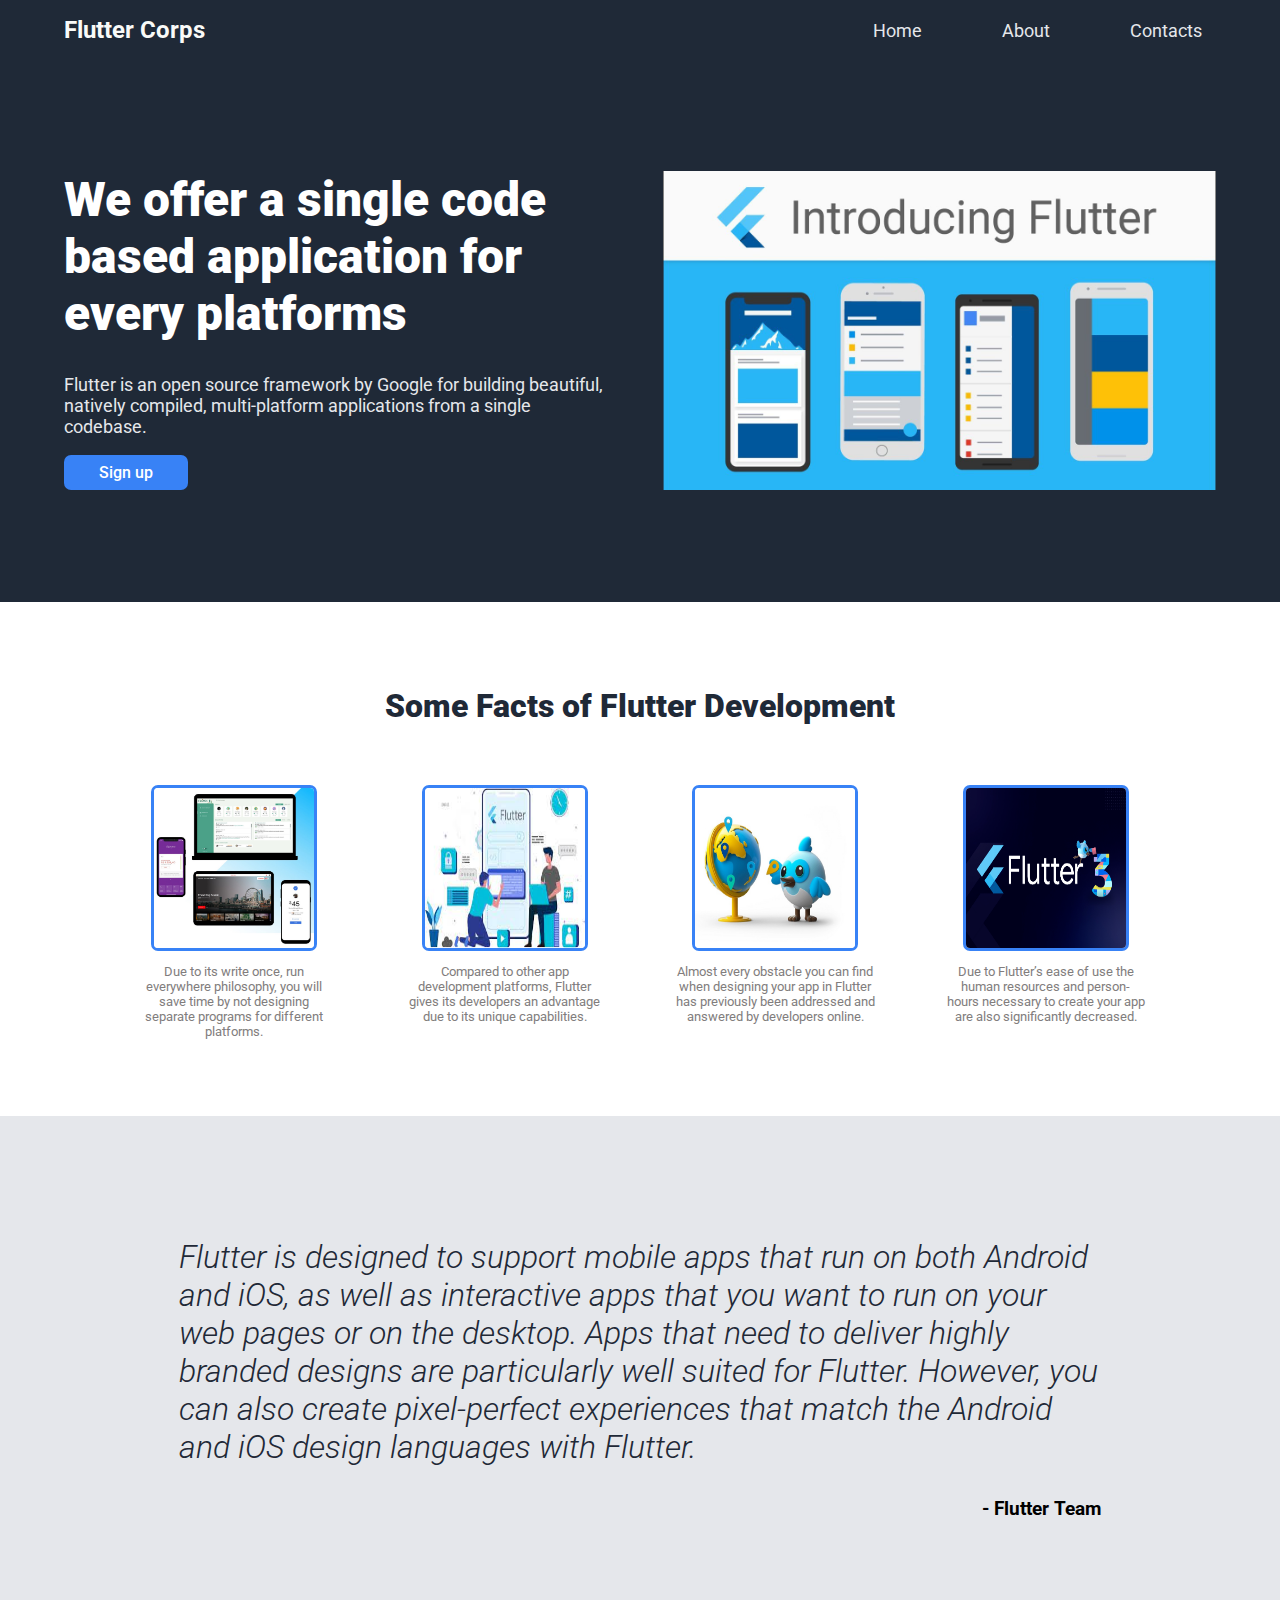
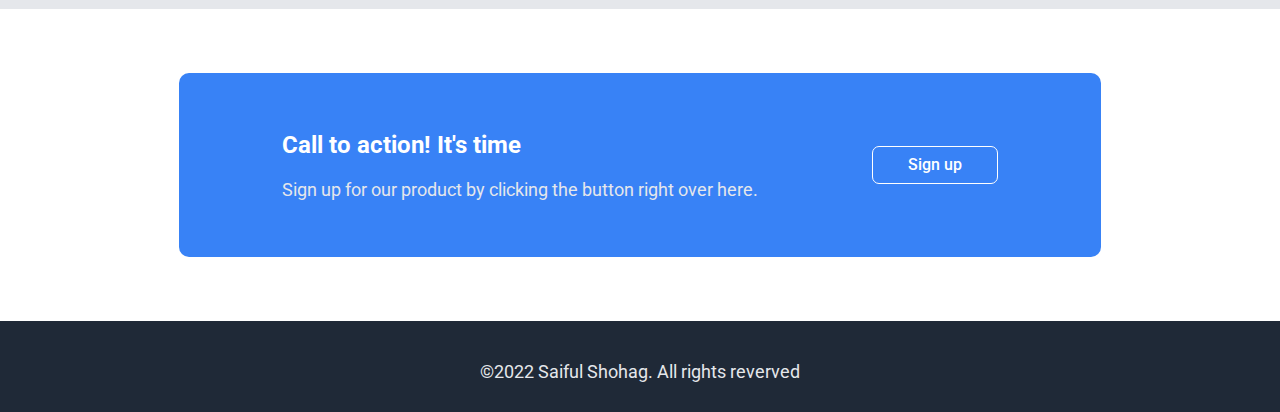
<file: index.html>
<!DOCTYPE html>
<html lang="en">
<head>
    <meta charset="UTF-8">
    <meta http-equiv="X-UA-Compatible" content="IE=edge">
    <meta name="viewport" content="width=device-width, initial-scale=1.0">
    <link rel="stylesheet" href="./assets/css/style.css">
    <title>Intro - Flutter Framework</title>
</head>
<body>
    <header class="header">
        <div class="navbar container">
            <div class="logo"><a href="#home">Flutter Corps</a></div>
            <nav class="menu">
                <ul>
                    <li><a href="./index.html">Home</a></li>
                    <li><a href="./about.html">About</a></li>
                    <li><a href="./contact.html">Contacts</a></li>
                </ul>
            </nav>        
        </div>
    </header>
    <section id="home-section-intro">
        <div class="intro-context">
            <h1 class="hero-main-text">We offer a single code based application for every platforms</h1>
            <p>
                Flutter is an open source framework by Google for building beautiful, natively compiled, 
                multi-platform applications from a single codebase.
            </p>
            <button class="btn">Sign up</button>
        </div>
        <div class="intro-media">
            <img src="./assets/images/flutter-intro.jpg" alt="an image of flutter framework">
        </div>
    </section>
    <section id="home-random-info">
        <h1>Some Facts of Flutter Development</h1>
        <div class="block-list">
            <div class="block-item">
                <img src="./assets/images/singleCodeBased.jpg" alt="single code base flutter visual">
                <p>
                    Due to its write once, run everywhere philosophy, you will save time by not designing separate 
                    programs for different platforms.
                </p>
            </div>
            <div class="block-item">
                <img src="./assets/images/less development-time.jpg" alt="planing and developing with flutter">
                <p>
                    Compared to other app development platforms, Flutter gives its developers an advantage due to its 
                    unique capabilities.
                </p>
            </div>
            <div class="block-item">
                <img src="./assets/images/community.jpg" alt="flutter online community">
                <p>
                    Almost every obstacle you can find when designing your app in Flutter has previously been addressed 
                    and answered by developers online.
                </p>
            </div>
            <div class="block-item">
                <img src="./assets/images/flutter-3.png" alt="Flutter new version flutter-3">
                <p>
                    Due to Flutter’s ease of use the human resources and person-hours necessary to create 
                    your app are also significantly decreased.
                </p>
            </div>
        </div>
    </section>
    <section id="home-quote">
        <p>
            Flutter is designed to support mobile apps that run on both Android and iOS, as well as interactive apps 
            that you want to run on your web pages or on the desktop. Apps that need to deliver highly branded designs 
            are particularly well suited for Flutter. However, you can also create pixel-perfect experiences that 
            match the Android and iOS design languages with Flutter.
        </p>
        <h3>- Flutter Team</h3>
    </section>
    <section id="home-action">
        <div class="action-box">
            <div class="action-box-context">
                <h2>Call to action! It's time</h2>
                <p>Sign up for our product by clicking the button right over here.</p>
            </div>
            <button class="btn">Sign up</button>
        </div>
    </section>
    <footer id="footer">
        ©2022 Saiful Shohag. All rights reverved
    </footer>
</body>
</html>
</file>
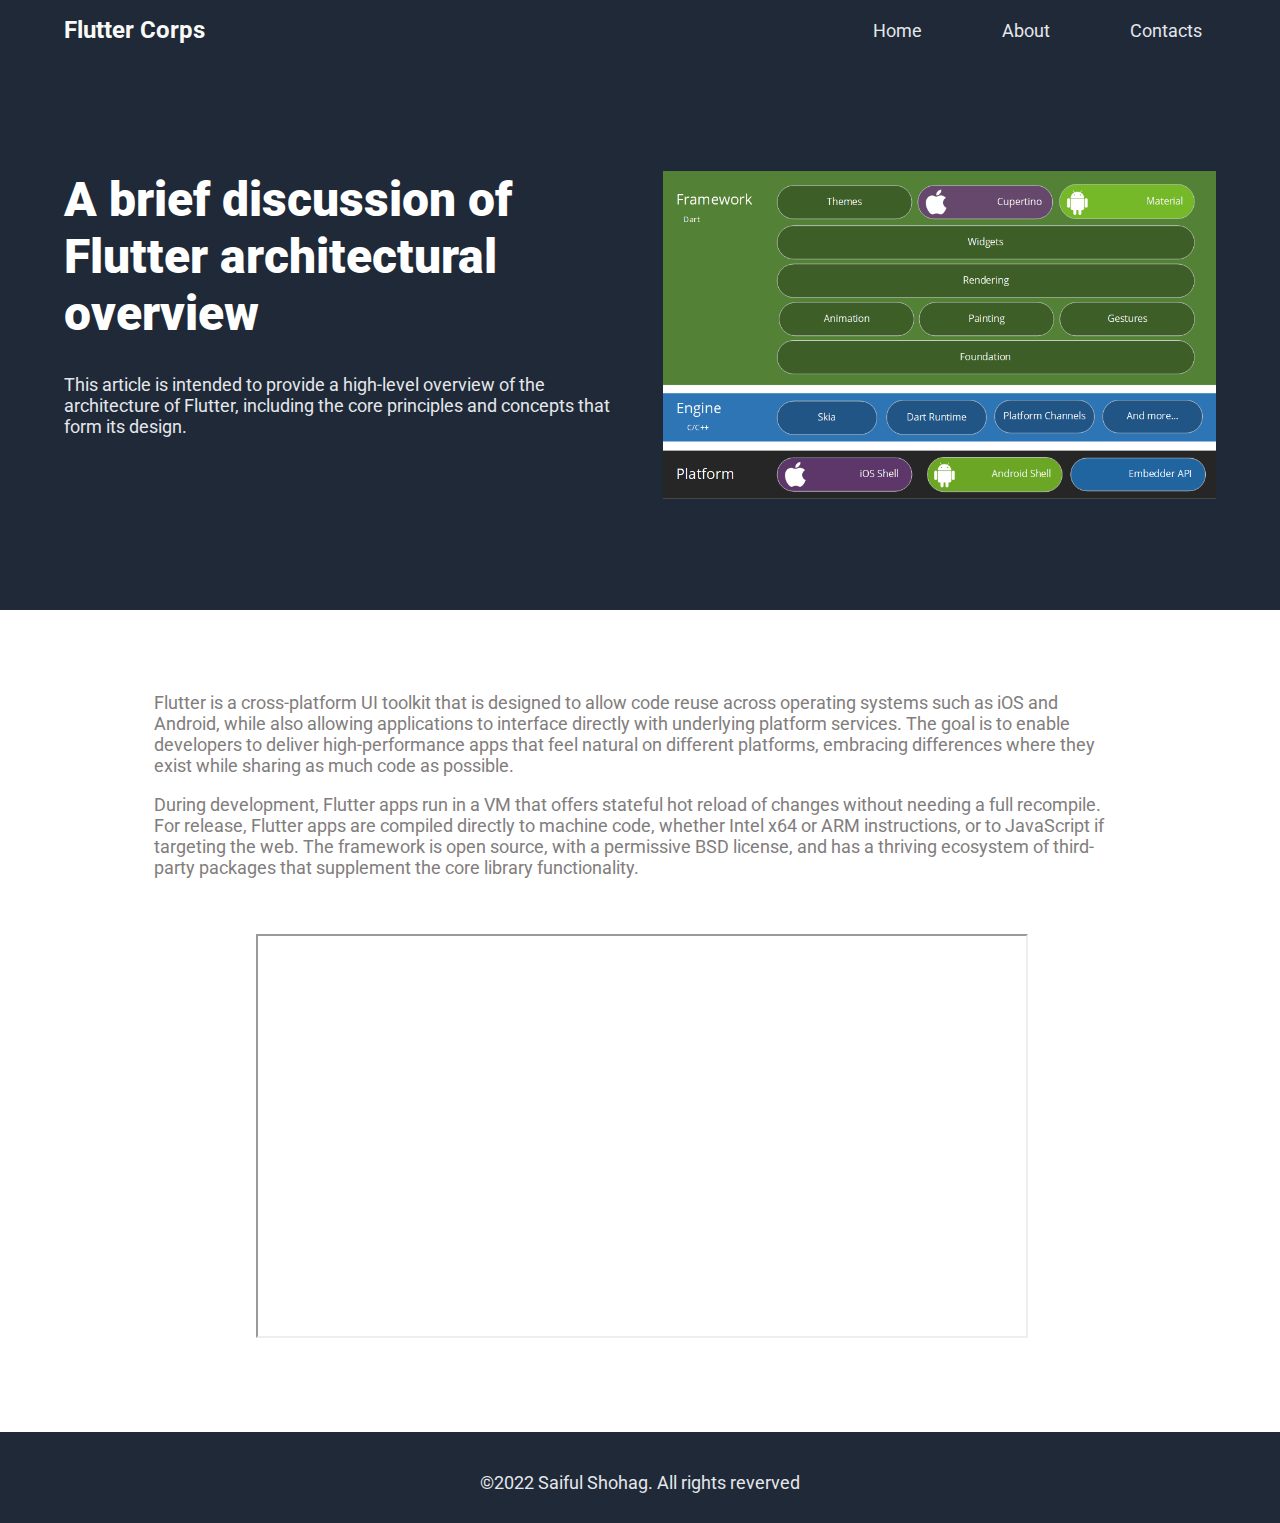
<file: about.html>
<!DOCTYPE html>
<html lang="en">
<head>
    <meta charset="UTF-8">
    <meta http-equiv="X-UA-Compatible" content="IE=edge">
    <meta name="viewport" content="width=device-width, initial-scale=1.0">
    <link rel="stylesheet" href="./assets/css/style.css">
    <title>Intro - Flutter Framework</title>
</head>
<body>
    <header class="header">
        <div class="navbar container">
            <div class="logo"><a href="#home">Flutter Corps</a></div>
            <nav class="menu">
                <ul>
                    <li><a href="./index.html">Home</a></li>
                    <li><a href="./about.html">About</a></li>
                    <li><a href="./contact.html">Contacts</a></li>
                </ul>
            </nav>        
        </div>
    </header>
    <section id="home-section-intro">
        <div class="intro-context">
            <h1 class="hero-main-text">A brief discussion of Flutter architectural overview</h1>
            <p>
                This article is intended to provide a high-level overview of the architecture of 
                Flutter, including the core principles and concepts that form its design.
            </p>
        </div>
        <div class="intro-media">
            <img src="./assets/images/FrameworkLayer.png" alt="an image of flutter framework layer">
        </div>
    </section>
    <section id="about-flutter-architecture">
        <p>
            Flutter is a cross-platform UI toolkit that is designed to allow code reuse across operating 
            systems such as iOS and Android, while also allowing applications to interface directly with 
            underlying platform services. The goal is to enable developers to deliver high-performance apps 
            that feel natural on different platforms, embracing differences where they exist while sharing as 
            much code as possible.
        </p>
        <p>
            During development, Flutter apps run in a VM that offers stateful hot reload of changes without 
            needing a full recompile. For release, Flutter apps are compiled directly to machine code, whether 
            Intel x64 or ARM instructions, or to JavaScript if targeting the web. The framework is open source, 
            with a permissive BSD license, and has a thriving ecosystem of third-party packages that supplement 
            the core library functionality.
        </p>
    </section>
    <section id="about-youtube">
        <iframe src="https://www.youtube.com/embed/fSn9xK7YCvY?autoplay=0&mute=0"></iframe>
    </section>
    <footer id="footer">
        ©2022 Saiful Shohag. All rights reverved
    </footer>
</body>
</html>
</file>
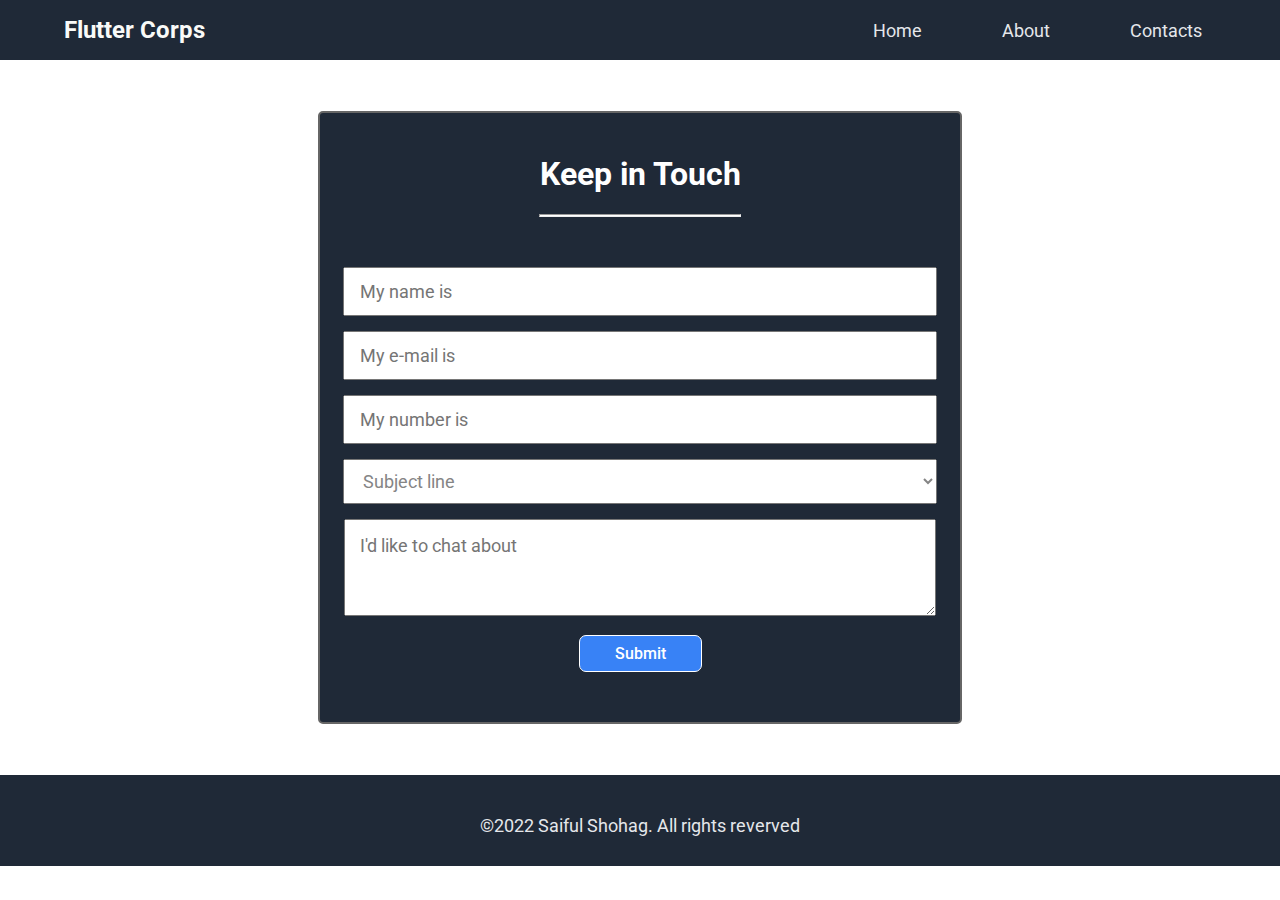
<file: contact.html>
<!DOCTYPE html>
<html lang="en">
<head>
    <meta charset="UTF-8">
    <meta http-equiv="X-UA-Compatible" content="IE=edge">
    <meta name="viewport" content="width=device-width, initial-scale=1.0">
    <link rel="stylesheet" href="./assets/css/style.css">
    <title>Intro - Flutter Framework</title>
</head>
<body>
    <header class="header">
        <div class="navbar container">
            <div class="logo"><a href="#home">Flutter Corps</a></div>
            <nav class="menu">
                <ul>
                    <li><a href="./index.html">Home</a></li>
                    <li><a href="./about.html">About</a></li>
                    <li><a href="./contact.html">Contacts</a></li>
                </ul>
            </nav>        
        </div>
    </header>
    <section id="contact-form">
        <div class="form-container">
            <h1>Keep in Touch</h1>
            <hr class="underline">
            <form>
                <div class="name">
                    <input type="text" placeholder="My name is" name="name" id="name_input" required>
                </div>
                <div class="email">
                    <input type="email" placeholder="My e-mail is" name="email" id="email_input" required>
                </div>
                <div class="phone">
                    <input type="text" placeholder="My number is" name="telephone" id="telephone_input" required>
                </div>
                <div class="subject">
                    <select placeholder="Subject line" name="subject" id="subject_input" required>
                        <option disabled hidden selected>Subject line</option>
                        <option>I'd like to start a project</option>
                        <option>I'd like to ask a question</option>
                        <option>I'd like to make a proposal</option>
                    </select>
                </div>
                <div class="message">
                    <textarea name="message" placeholder="I'd like to chat about" id="message_input" cols="30" rows="5"
                        required></textarea>
                </div>
                <div class="submit">
                    <button class="btn">Submit</button>
                </div>
            </form>
        </div>
    </section>
    <footer id="footer">
        ©2022 Saiful Shohag. All rights reverved
    </footer>
</body>
</html>
</file>
<file: assets/css/style.css>
@import url('https://fonts.googleapis.com/css2?family=Roboto:ital,wght@0,400;0,500;0,700;0,900;1,300&display=swap');

* {
    font-family: "Roboto", Arial, Helvetica, sans-serif;
}

body {
    margin: 0;
}

.btn {
    background-color: #3882F6;
    color: #fff;
    font-size: 16px;
    font-weight: 500;
    padding: 8px 35px;
    border-radius: 7px;
    cursor: pointer;
}

/* ### header Section Style ### */
.navbar {
    padding: 0 3% 0 5%;
    display: flex;
    align-items: center;
    color: #fff;
    height: 60px;
    background-color: #1F2937;
}

.navbar .logo {
    flex: 3; 
}
.navbar .logo a {
    display: block;
    font-size: 24px;
    font-weight: bold;
    color: #F9FAF8;
    text-decoration: none;
}

.navbar nav {
    flex: 5;
}

.navbar nav ul {
    margin: 0;
    padding: 0;
    list-style: none;
    display: flex;
    flex-direction: row;
    justify-content: flex-end;
}
.navbar nav li a {
    padding: 19px 40px;
    font-size: 18px;
    color: #E5E7EB;
    text-decoration: none;
}
.navbar nav li a:hover {
    background: #999;
}

/* .header-fixed {
    position: fixed;
    top: 0;
    z-index: 1;
    width: 100%;
} */

/* ### home-section-intro Style ### */
#home-section-intro {
    display: flex;
    padding: 60px 5%;
    background-color: #1F2937;
}
#home-section-intro .intro-context, #home-section-intro .intro-media {
    flex: 1;
    padding: 4vw 15px;
}

#home-section-intro .intro-context {
    padding-left: 0;
    padding-right: 30px;
}
#home-section-intro .intro-context h1 {
    font-size: 48px;
    color: #fff;
    font-weight: 900;
    margin-top: 0;
}
#home-section-intro .intro-context p {
    font-size: 18px;
    color: #E5E7EB;
}
#home-section-intro .intro-context .btn {
    border: none;
}

#home-section-intro .intro-media {
    padding-right: 0;
}
#home-section-intro .intro-media img {
    height: 100%;
    width: 100%;
}

/* ### home-random-info Style ### */
#home-random-info {
    padding: 5vw 5%;
}
#home-random-info h1 {
    text-align: center;
    font-size: 32px;
    color: #1f2937;
    font-weight: 900;
}

#home-random-info .block-list {
    display: flex;
    justify-content: space-evenly;
    margin-top: 60px;
}

#home-random-info .block-item {
    width: 200px;
    display: flex;
    flex-flow: column;
    align-items: center;
}
#home-random-info .block-item img {
    height: 160px;
    width: 160px;
    border: 3px solid #3882F6;
    border-radius: 7px;
}
#home-random-info .block-item p {
    font-size: 13px;
    color: #817d7d;
    text-align: center;
}

/* ### home-quote Style ### */
#home-quote {
    background-color: #E5E7EB;
    padding: 7vw 14vw;
}

#home-quote p {
    font-size: 32px;
    font-style: italic;
    font-weight: 300;
    color: #1F2937;
}

#home-quote h3 {
    text-align: right;
    margin: 0;
}

/* ### home-action Style ### */
#home-action {
    padding: 5vw 14vw;
}

#home-action .action-box {
    background-color: #3882F6;
    border-radius: 10px;
    padding: 3vw 8vw;
    display: flex;
    flex-direction: row;
}

#home-action .action-box .action-box-context {
    flex-grow: 1;    
}
#home-action .action-box .action-box-context h2 {
    color: #fff;
    font-weight: 700;
}
#home-action .action-box .action-box-context p {
    font-size: 18px;
    color: #E5E7EB;
}

#home-action .action-box .btn {
    border: 1px solid #fff;
    height: 38px;
    margin: auto 0;
}

/* ### footer Style ### */
#footer {
    background-color: #1F2937;
    padding: 40px 0 30px 0;
    text-align: center;
    font-size: 18px;
    color: #E5E7EB;
}

/* ### about-flutter-architecture Style ### */
#about-flutter-architecture {
    padding: 5vw 12vw 1vw;
}

#about-flutter-architecture p {
    font-size: 18px;
    color: #817d7d;
}

/* ### about-youtube Style ### */
#about-youtube {
    padding: 2vw 20vw 7vw;
}

#about-youtube iframe {
    width: 100%;
    height: 400px;
}

/* ### contact-form Style ### */
#contact-form {
    padding: 4vw 0;
}

#contact-form .form-container {
    width: 600px;
    margin: 0 auto;
    background-color: #1F2937;
    border: 2px solid #666;
    border-radius: 5px;
    padding: 20px 20px 50px 20px;
    text-align: center;
}

#contact-form h1 {
    font-size: 32px;
    color: #fff;
    text-align: center;
}

#contact-form .underline {
    margin: 0 auto;
    width: 200px;
    margin-bottom: 50px;
    height: 1px;
    background-color: #fff;

}

input, select, textarea {
    width: 560px;
    height: 45px;
    margin-bottom: 15px;
    font-size: 18px;
    padding: 0 15px;
}

select {
    width: 594px;
    color: #858585;
}

textarea {
    height: 80px;
    padding-top: 15px;
}

#contact-form .btn {
    border: 1px solid #fff;
}
</file>
